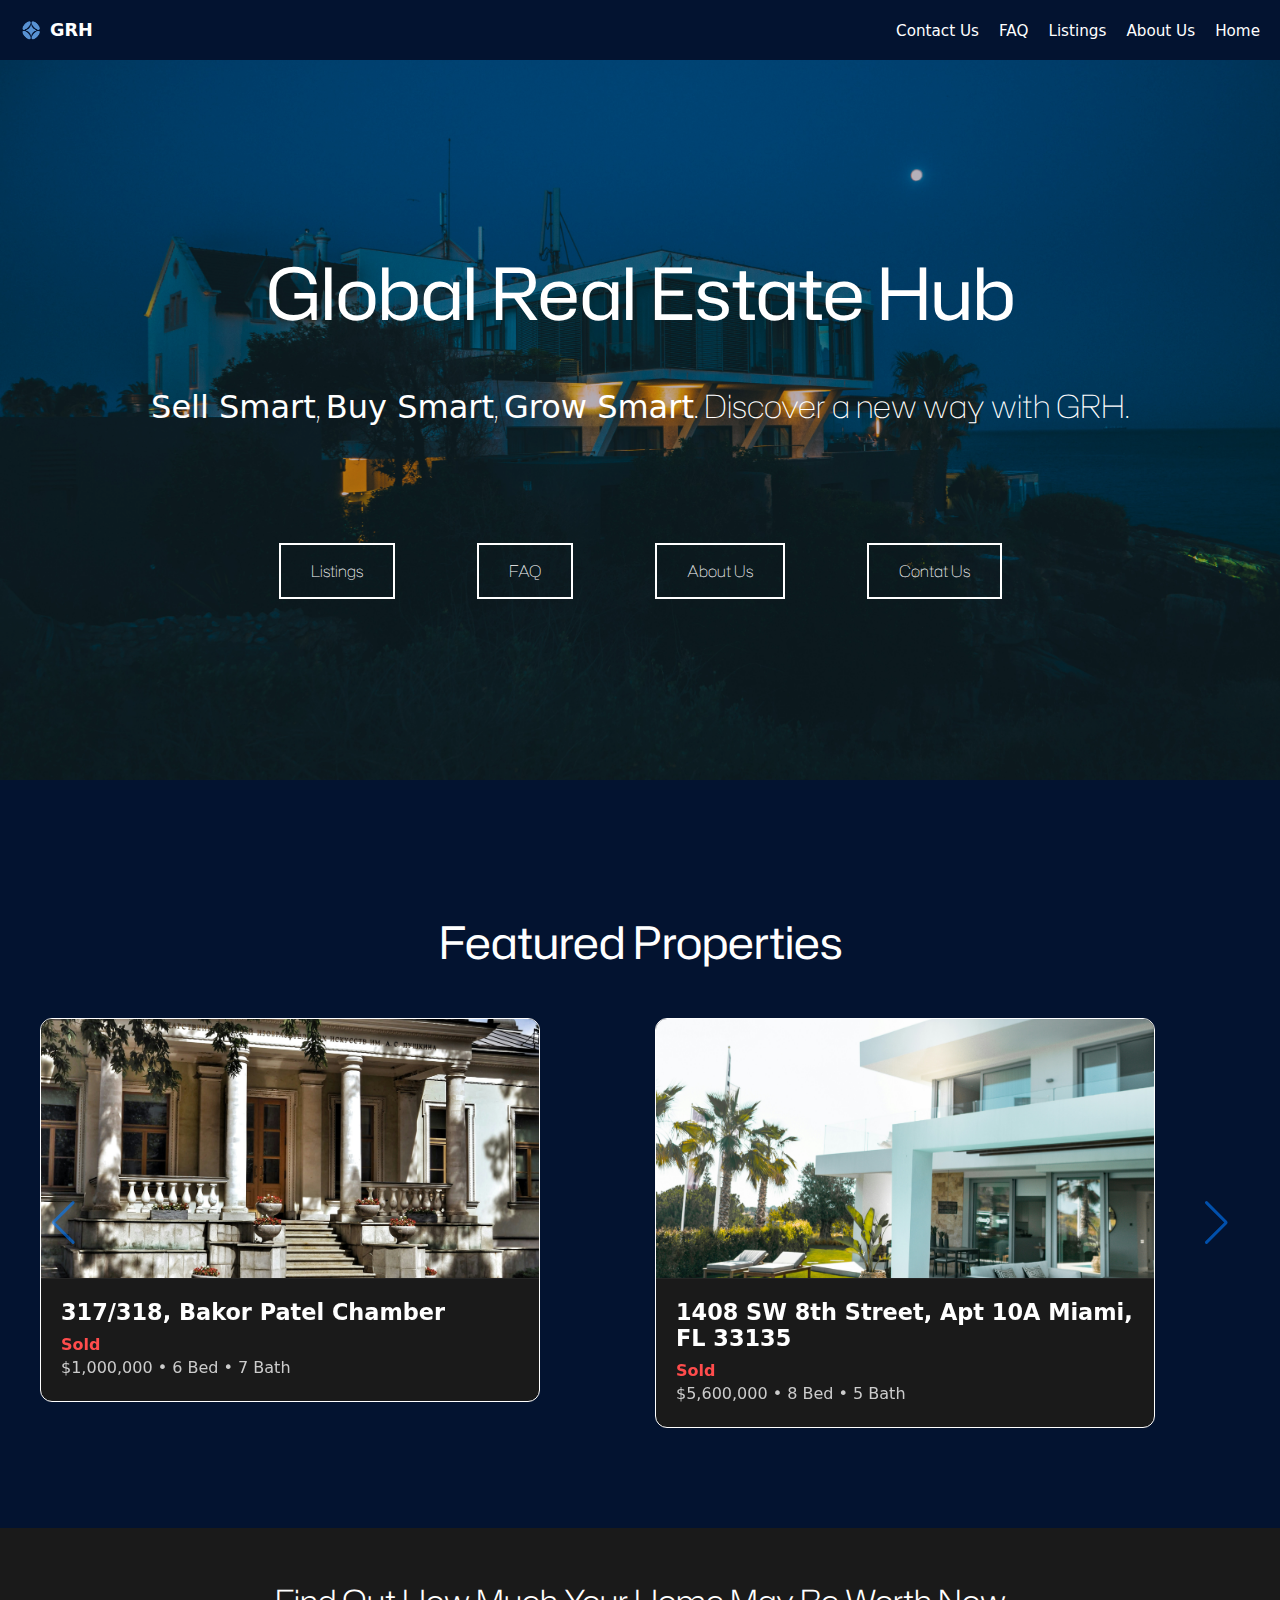
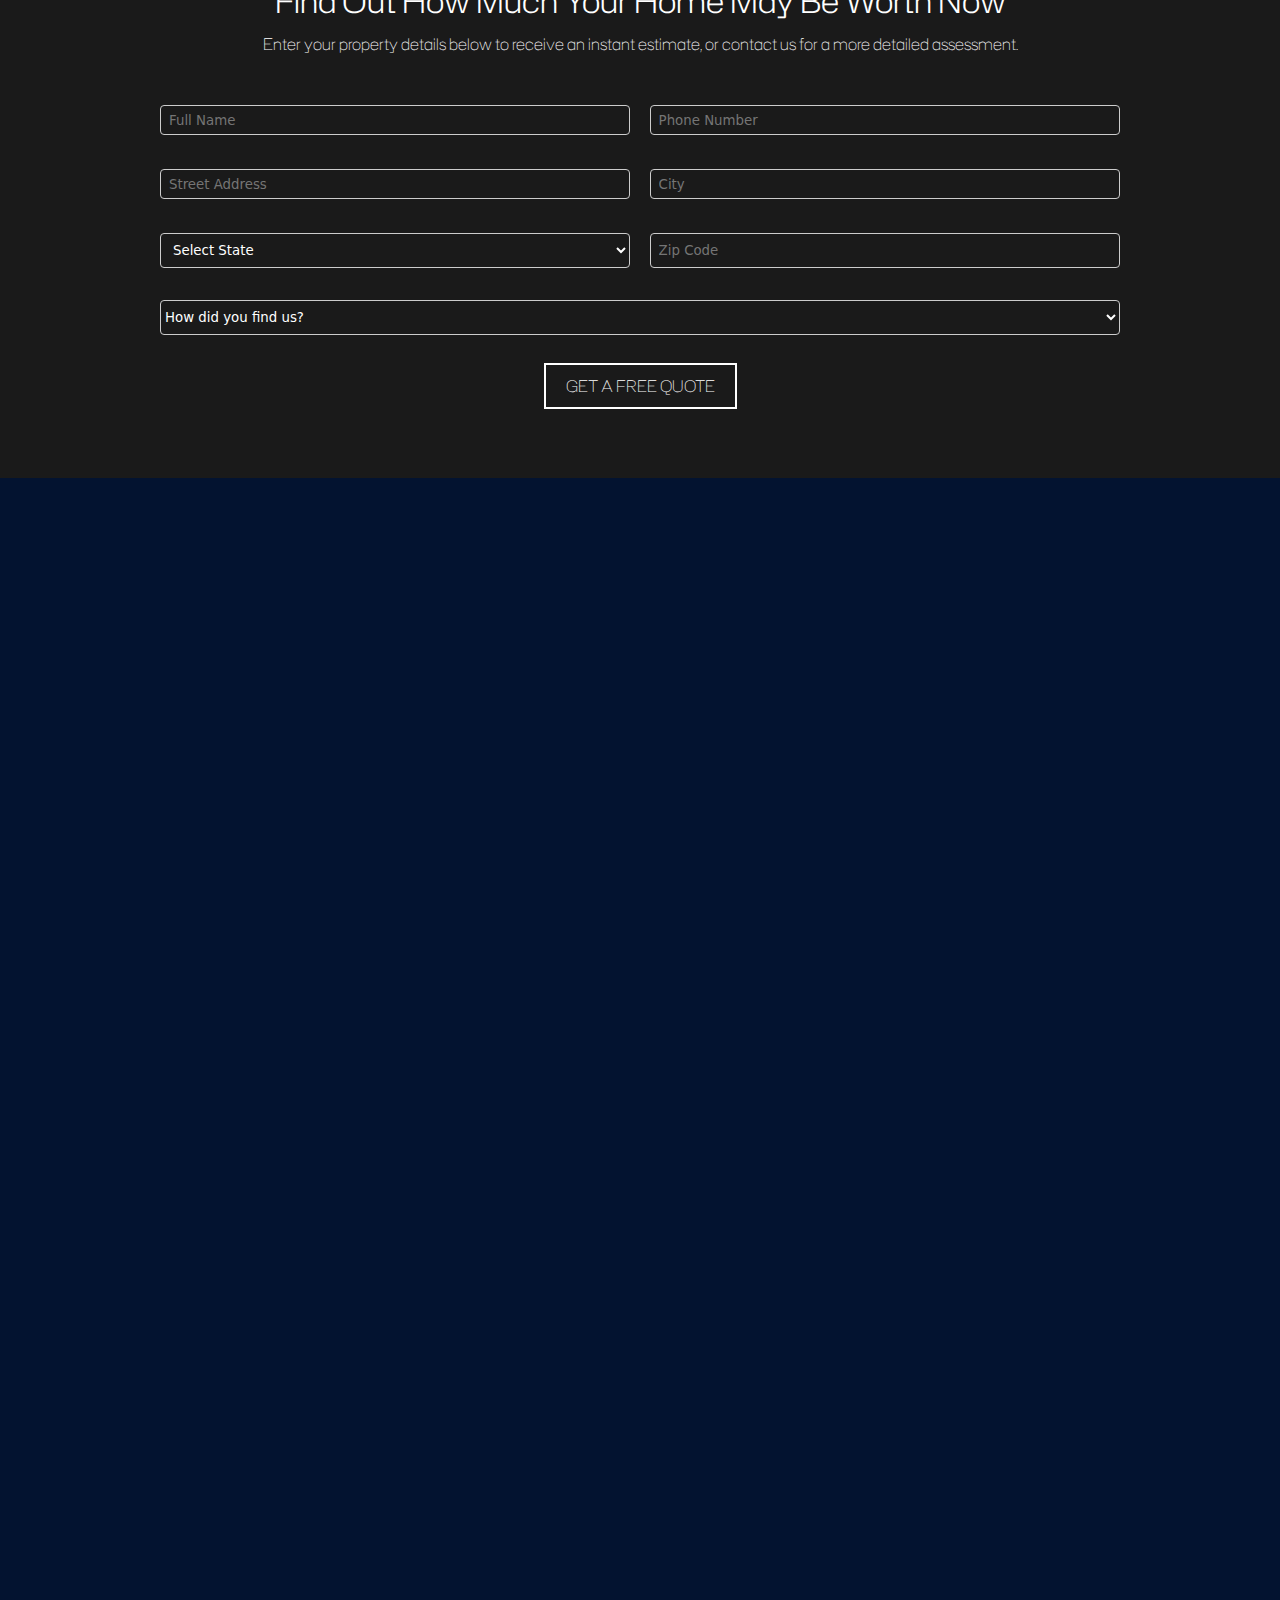
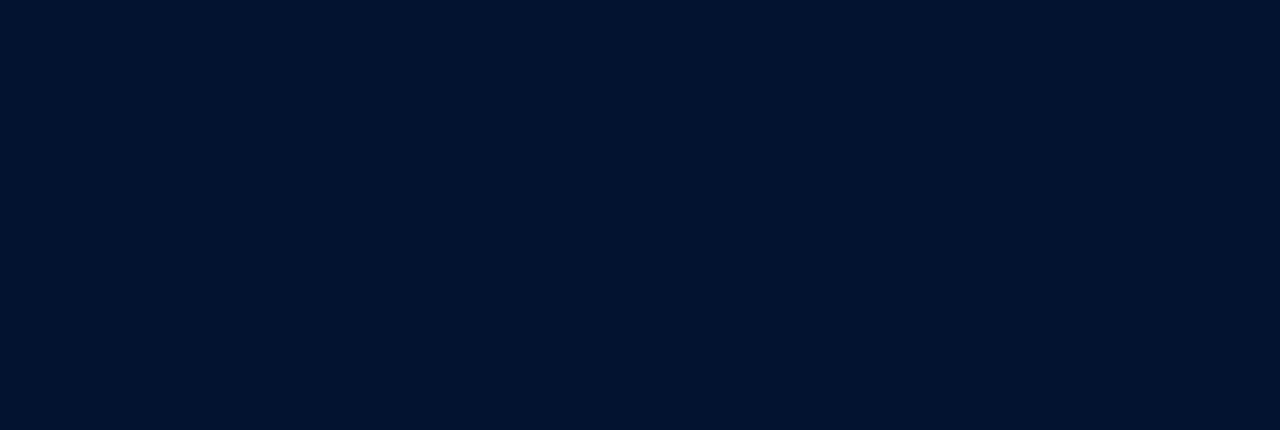
<file: index.html>
<!DOCTYPE html>
<html lang="en">
<head>
  <meta charset="UTF-8" />
  <meta name="viewport" content="width=device-width, initial-scale=1.0"/>
  <title>Global Real Estate Hub (GRH)</title>
  <link rel="stylesheet" href="HOMEstyles.css" />
  <link rel="icon" href="logo.png" type="image/png" />
  <link rel="preconnect" href="https://fonts.googleapis.com"/>
  <link rel="preconnect" href="https://fonts.gstatic.com" crossorigin/>
  <link href="https://fonts.googleapis.com/css2?family=Julius+Sans+One&family=Hubot+Sans:wght@300;400;600;800&family=Roboto:wght@300;400;500;700;900&display=swap" rel="stylesheet"/>
  <link rel="stylesheet" href="https://cdn.jsdelivr.net/npm/swiper@11/swiper-bundle.min.css"/>
  <script src="https://cdn.jsdelivr.net/npm/swiper@11/swiper-bundle.min.js"></script>
</head>
<body>

  <header>
    <div class="brand">
      <a href="index.html" class="brand-link" aria-label="GRH Home">
        <img src="logo.png" alt="GRH logo" class="logo" />
        <span class="brand-name">GRH</span>
      </a>
    </div>

    <nav>
      <ul>
        <li><a href="contact.html">Contact Us</a></li>
        <li><a href="faq.html">FAQ</a></li>
        <li><a href="/listing.html">Listings</a></li>
        <li><a href="aboutus.html">About Us</a></li>
        <li><a href="/index.html">Home</a></li>
      </ul>
    </nav>
  </header>

  <section class="hero-section" role="banner" aria-label="GRH Hero">
    <div class="background-image"></div>

    <div class="overlay-text">
      <h1>Global Real Estate Hub</h1>
      <h2>
        <span id="sellSmart" class="dynamic-weight">Sell Smart</span>,
        <span id="buySmart" class="dynamic-weight">Buy Smart</span>,
        <span id="growSmart" class="dynamic-weight">Grow Smart</span>. Discover a new way with GRH.
      </h2>
    </div>

    <div class="button-container">
      <button onclick="location.href='/listing.html'">Listings</button>
      <div class="separator"></div>
      <button onclick="location.href='/faq.html'">FAQ</button>
      <div class="separator"></div>
      <button onclick="location.href='/aboutus.html'">About Us</button>
      <div class="separator"></div>
      <button onclick="location.href='/contact.html'">Contat Us</button>
    </div>
  </section>

  <section class="property-gallery" aria-labelledby="featured-properties-heading">
    <h2 id="featured-properties-heading">Featured Properties</h2>

    <div class="swiper mySwiper">
      <div class="swiper-wrapper">

        <div class="swiper-slide">
          <div class="property-slide-card sold">
            <div class="swiper inner-swiper">
              <div class="swiper-wrapper">
                <div class="swiper-slide">
                  <a href="/india.jpg">
                    <img src="/india.jpg" alt="8010 Holly Lane photo 1"/>
                  </a>
                </div>
              </div>
            </div>
            <div class="slide-info">
              <h3>317/318, Bakor Patel Chamber</h3>
              <p class="status sold">Sold</p>
              <p>$1,000,000 • 6 Bed • 7 Bath</p>
            </div>
          </div>
        </div>

        <div class="swiper-slide">
          <div class="property-slide-card sold">
            <div class="swiper inner-swiper">
              <div class="swiper-wrapper">
                <div class="swiper-slide">
                  <a href="/florida.jpg" >
                    <img src="/florida.jpg" alt="1408 SW 8th Street, Apt 10A Miami, FL 33135"/>
                  </a>
                </div>
              </div>
            </div>
            <div class="slide-info">
              <h3>1408 SW 8th Street, Apt 10A Miami, FL 33135</h3>
              <p class="status sold">Sold</p>
              <p>$5,600,000 • 8 Bed • 5 Bath</p>
            </div>
          </div>
        </div>

        <div class="swiper-slide">
          <div class="property-slide-card for-sale">
            <div class="swiper inner-swiper">
              <div class="swiper-wrapper">
                <div class="swiper-slide">
                  <a href="/europe.jpg" >
                    <img src="/europe.jpg" alt="Prinsengracht 71-III 1016 GR Amsterdam"/>
                  </a>
                </div>
              </div>
            </div>
            <div class="slide-info">
              <h3>Prinsengracht 71-III 1016 GR Amsterdam</h3>
              <p class="status for-sale">For Sale</p>
              <p>$3,000,000 • 10 bed • 5 bath</p>
            </div>
          </div>
        </div> 

      <div class="swiper-button-prev" aria-label="Previous"></div>
      <div class="swiper-button-next" aria-label="Next"></div>
    </div>
  </section>

  <section class="quote-section" aria-labelledby="quote-heading">
    <h1 id="quote-heading">Find Out How Much Your Home May Be Worth Now</h1>
    <p>Enter your property details below to receive an instant estimate, or contact us for a more detailed assessment.</p>

    <form id="home-value-form" class="quote-form">
      <div class="form-row">
        <input type="text" id="fullName" name="fullName" placeholder="Full Name" style="height: 30px; margin-top: 50px;" required />
        <input type="tel" id="phoneNumber" name="phoneNumber" placeholder="Phone Number" style="height: 30px; margin-top: 50px;" required />
      </div>
    
      <div class="form-row">
        <input type="text" id="streetAddress" name="streetAddress" placeholder="Street Address" style="height: 30px; margin-top: 14px;" required />
        <input type="text" id="city" name="city" placeholder="City" style="height: 30px; margin-top: 14px;" required />
      </div>
    
      <div class="form-row">
        <select id="state" name="state" style="height: 35px; width: 470px; margin-top: 14px;" required>
          <option value="">Select State</option>
          <option value="AL">Alabama</option><option value="AK">Alaska</option><option value="AZ">Arizona</option>
          <option value="AR">Arkansas</option><option value="CA">California</option><option value="CO">Colorado</option>
          <option value="CT">Connecticut</option><option value="DE">Delaware</option><option value="DC">District Of Columbia</option>
          <option value="FL">Florida</option><option value="GA">Georgia</option><option value="HI">Hawaii</option>
          <option value="ID">Idaho</option><option value="IL">Illinois</option><option value="IN">Indiana</option>
          <option value="IA">Iowa</option><option value="KS">Kansas</option><option value="KY">Kentucky</option>
          <option value="LA">Louisiana</option><option value="ME">Maine</option><option value="MD">Maryland</option>
          <option value="MA">Massachusetts</option><option value="MI">Michigan</option><option value="MN">Minnesota</option>
          <option value="MS">Mississippi</option><option value="MO">Missouri</option><option value="MT">Montana</option>
          <option value="NE">Nebraska</option><option value="NV">Nevada</option><option value="NH">New Hampshire</option>
          <option value="NJ">New Jersey</option><option value="NM">New Mexico</option><option value="NY">New York</option>
          <option value="NC">North Carolina</option><option value="ND">North Dakota</option><option value="OH">Ohio</option>
          <option value="OK">Oklahoma</option><option value="OR">Oregon</option><option value="PA">Pennsylvania</option>
          <option value="RI">Rhode Island</option><option value="SC">South Carolina</option><option value="SD">South Dakota</option>
          <option value="TN">Tennessee</option><option value="TX">Texas</option><option value="UT">Utah</option><option value="VT">Vermont</option>
          <option value="VA">Virginia</option><option value="WA">Washington</option><option value="WV">West Virginia</option>
          <option value="WI">Wisconsin</option><option value="WY">Wyoming</option>
        </select>
        <input type="text" id="zipCode" name="zipCode" placeholder="Zip Code" style="height: 35px; margin-left: 10px; margin-top: 14px" required />
      </div>
    
      <select name="foundUs" id="foundUs" style="height: 35px; margin-top: 4px;" required>
        <option value="">How did you find us?</option>
        <option value="google">Google</option>
        <option value="facebook">Social Media</option>
        <option value="friend">Referral</option>
        <option value="other">Other</option>
      </select>
    
      <button type="submit">GET A FREE QUOTE</button>
    </form>
    
    <style>
      .form-success { color:#fff; margin-top:16px; text-align:center; }
    </style>
    
    <script>
      const form = document.getElementById('home-value-form');
      form.addEventListener('submit', (e) => {
        e.preventDefault(); 
    
        const submitBtn = form.querySelector('button[type="submit"]');
        submitBtn.disabled = true;
        submitBtn.textContent = 'Sending...';
    
        setTimeout(() => {
          form.outerHTML = '<p class="form-success">Thanks. Your request has been sent to our team.</p>';
        }, 600);
      });
    </script>
    

  <section class="services" aria-labelledby="services-heading">
    <h1 id="services-heading">List Your Home on Your Terms</h1>
    <div class="services__container">
      <div class="services__card">
        <h2>How We Work</h2>
        <p>Reputable Partners</p>
        <a href="/listing.html" target="_blank" rel="noopener">
          <button>Get a Cash Offer Today</button>
        </a>
      </div>

      <div class="services__card">
        <h2>Empowering The Community One Property At a Time</h2>
        <p>Testimonials</p>
        <a href="/aboutus.html" target="_blank" rel="noopener">
          <button>Learn More About Us</button>
        </a>
      </div>
    </div>
  </section>

  <footer class="footer__container" aria-label="Footer">
    <div class="footer__links">
      <div class="footer__link--wrapper">
        <div class="footer__link--items">
          <h2>About Us</h2>
          <a href="/aboutus.html">How We Work</a>
          <a href="/">Terms of Service</a>
        </div>

        <div class="footer__link--items">
          <h2>Contact Us</h2>
          <a href="/www.gmail.com" target="_blank" rel="noopener">Email</a>
          <a href="/www.linkedin.com" target="_blank" rel="noopener">LinkedIn</a>
          <a href="/www.instagram.com" target="_blank" rel="noopener">Instagram</a>
        </div>
      </div>
    </div>

    <div class="social__media">
      <div class="social__media--wrap">
        <div class="footer__logo">
          <a href="/" id="footer__logo" aria-label="GRH Home">
            <img src="logo.png" alt="GRH logo" style="height: 50px; width: auto;"/>
            <span class="sr-only">Global Real Estate Hub</span>
          </a>
        </div>

        <p class="website__rights">© GRH 2025. All Rights Reserved</p>

        <div class="social__icons">
          <a href="https://www.instagram.com/empowerestatesnetwork/" class="social__icon--link" target="_blank" rel="noopener" aria-label="Instagram">
            <i class="fab fa-instagram"></i>
          </a>
          <a href="https://www.linkedin.com/company/empower-estates-network/" class="social__icon--link" target="_blank" rel="noopener" aria-label="LinkedIn">
            <i class="fab fa-linkedin"></i>
          </a>
        </div>
      </div>
    </div>
  </footer>

  <script src="app.js"></script>
  <script>
    document.addEventListener("DOMContentLoaded", function () {
      const outerSwiper = new Swiper(".mySwiper", {
        loop: true,
        autoplay: {
          delay: 2000,
          disableOnInteraction: false
        },
        speed: 2000,
        slidesPerView: 2,
        navigation: {
          nextEl: ".swiper-button-next",
          prevEl: ".swiper-button-prev"
        },
        breakpoints: {
          1024: { slidesPerView: 2, spaceBetween: 30 },
          768: { slidesPerView: 1.5, spaceBetween: 20 },
          480: { slidesPerView: 1.1, spaceBetween: 15 },
          0: { slidesPerView: 1, spaceBetween: 10 }
        }
      });
      document.querySelectorAll(".inner-swiper").forEach(function (container) {
        new Swiper(container, {
          loop: true,
          autoplay: {
            delay: 2000,
            disableOnInteraction: false
          },
          speed: 700,
          slidesPerView: 1,
          allowTouchMove: true
        });
      });
      const toggle = document.getElementById("mobile-menu");
      const menu = document.getElementById("primary-menu");
      if (toggle && menu) {
        toggle.addEventListener("click", function () {
          const expanded = this.getAttribute("aria-expanded") === "true";
          this.setAttribute("aria-expanded", String(!expanded));
          menu.classList.toggle("is-open");
        });
      }
    });
  </script>
</body>
</html>
</file>
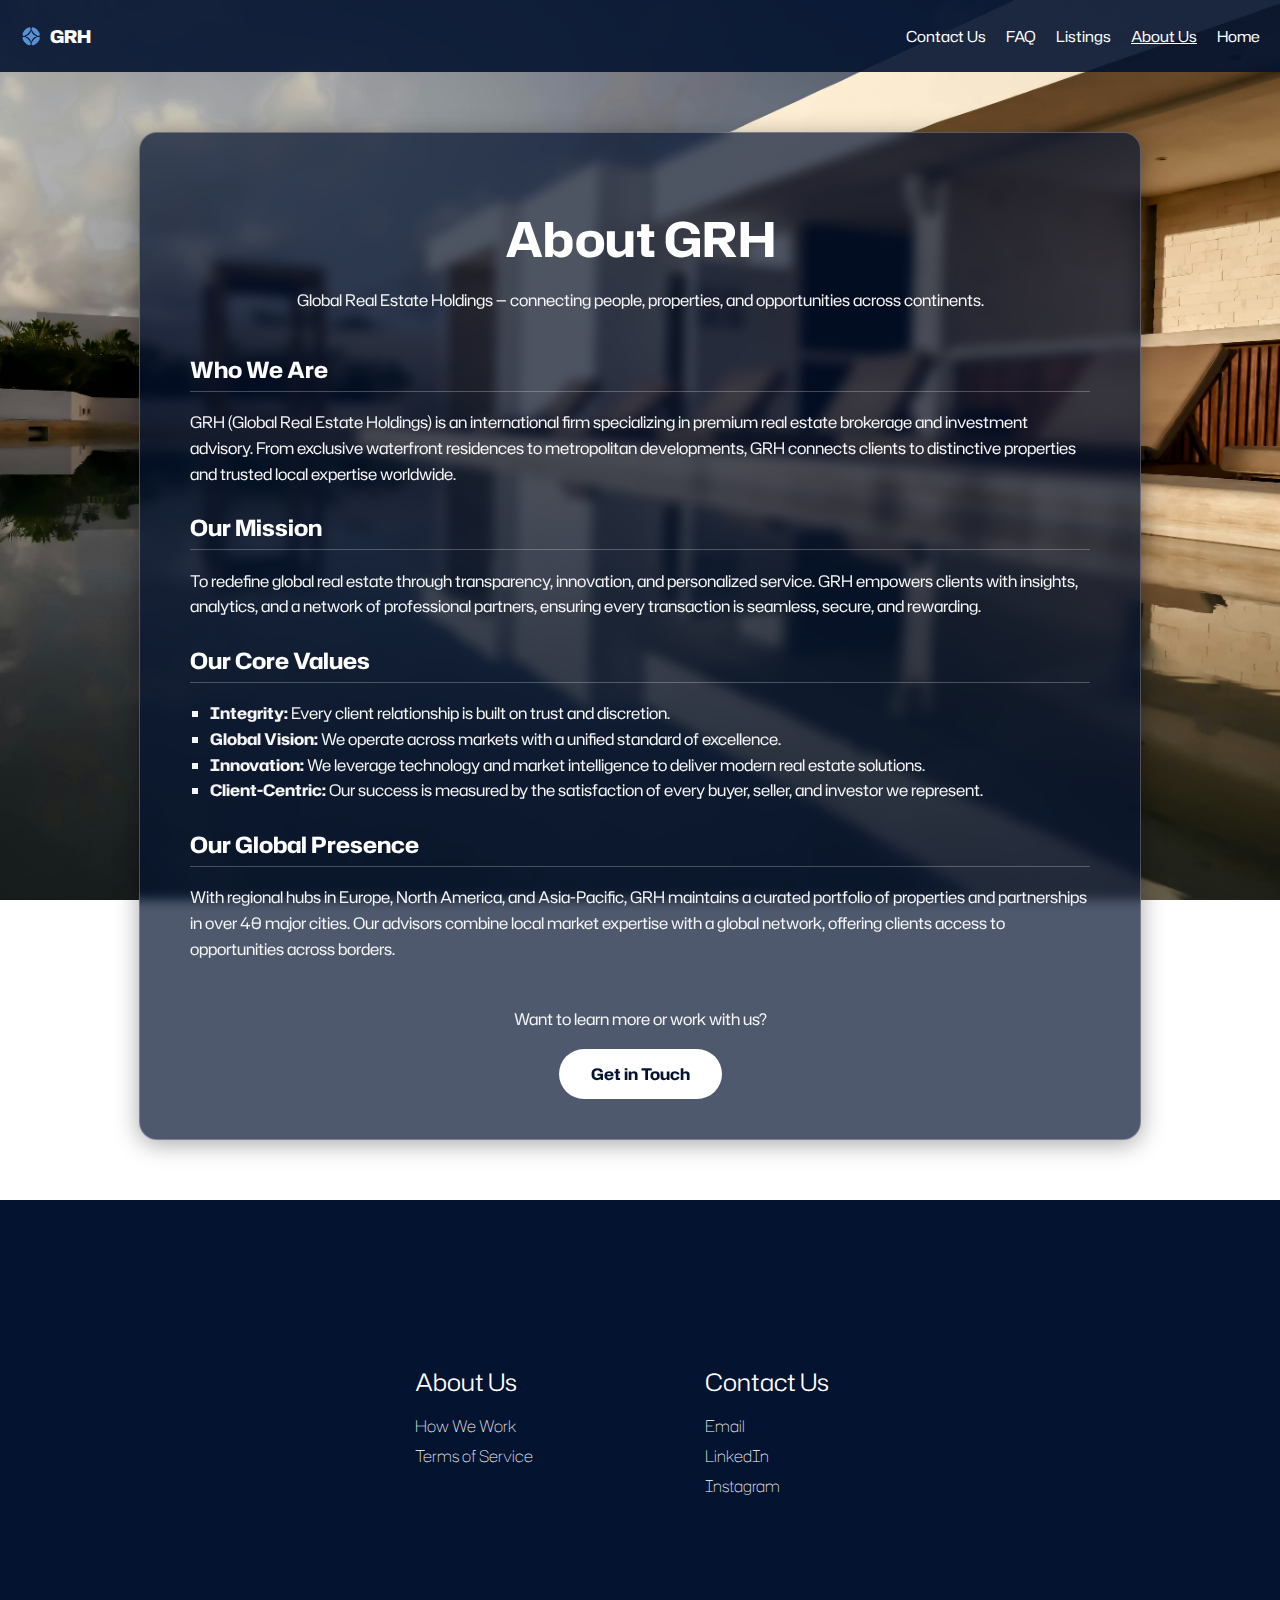
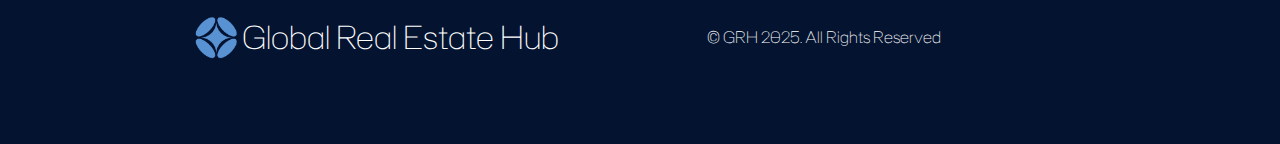
<file: aboutus.html>
<!doctype html>
<html lang="en">
<head>
  <meta charset="utf-8" />
  <meta name="viewport" content="width=device-width, initial-scale=1" />
  <meta name="description" content="Learn more about GRH — Global Real Estate Holdings" />
  <title>GRH | About Us</title>
  <link href="https://fonts.googleapis.com/css2?family=Hubot+Sans:ital,wght@0,200..900;1,200..900&family=Rubik+Mono+One&display=swap" rel="stylesheet">
  <link rel="icon" href="/logo.png" type="image/png" />
  <link rel="stylesheet" href="aboutus.css" />
  <script src="http://code.jquery.com/jquery-3.2.1.min.js"></script>
</head>

<body>
  <header>
    <div class="brand">
      <a href="index.html" class="brand-link" aria-label="GRH Home">
        <img src="logo.png" alt="GRH logo" class="logo" />
        <span class="brand-name">GRH</span>
      </a>
    </div>

    <nav>
      <ul>
        <li><a href="/contact.html">Contact Us</a></li>
        <li><a href="/faq.html">FAQ</a></li>
        <li><a href="/listing.html">Listings</a></li>
        <li><a href="/aboutus.html" class="active">About Us</a></li>
        <li><a href="/index.html">Home</a></li>
      </ul>
    </nav>
  </header>

  <main>
    <div class="content-box">
      <h1>About GRH</h1>
      <p class="subtitle">Global Real Estate Holdings — connecting people, properties, and opportunities across continents.</p>

      <section>
        <h2>Who We Are</h2>
        <p>GRH (Global Real Estate Holdings) is an international firm specializing in premium real estate brokerage and investment advisory. From exclusive waterfront residences to metropolitan developments, GRH connects clients to distinctive properties and trusted local expertise worldwide.</p>
      </section>

      <section>
        <h2>Our Mission</h2>
        <p>To redefine global real estate through transparency, innovation, and personalized service. GRH empowers clients with insights, analytics, and a network of professional partners, ensuring every transaction is seamless, secure, and rewarding.</p>
      </section>

      <section>
        <h2>Our Core Values</h2>
        <ul>
          <li><strong>Integrity:</strong> Every client relationship is built on trust and discretion.</li>
          <li><strong>Global Vision:</strong> We operate across markets with a unified standard of excellence.</li>
          <li><strong>Innovation:</strong> We leverage technology and market intelligence to deliver modern real estate solutions.</li>
          <li><strong>Client-Centric:</strong> Our success is measured by the satisfaction of every buyer, seller, and investor we represent.</li>
        </ul>
      </section>

      <section>
        <h2>Our Global Presence</h2>
        <p>With regional hubs in Europe, North America, and Asia-Pacific, GRH maintains a curated portfolio of properties and partnerships in over 40 major cities. Our advisors combine local market expertise with a global network, offering clients access to opportunities across borders.</p>
      </section>

      <div class="cta">
        <p>Want to learn more or work with us?</p>
        <a href="contact.html" class="contact-btn">Get in Touch</a>
      </div>
    </div>
  </main>

  <footer class="footer__container" aria-label="Footer">
    <div class="footer__links">
      <div class="footer__link--wrapper">
        <div class="footer__link--items">
          <h2>About Us</h2>
          <a href="/aboutus.html">How We Work</a>
          <a href="/">Terms of Service</a>
        </div>

        <div class="footer__link--items">
          <h2>Contact Us</h2>
          <a href="/www.gmail.com" target="_blank" rel="noopener">Email</a>
          <a href="/www.linkedin.com" target="_blank" rel="noopener">LinkedIn</a>
          <a href="/www.instagram.com" target="_blank" rel="noopener">Instagram</a>
        </div>
      </div>
    </div>

    <div class="social__media">
      <div class="social__media--wrap">
        <div class="footer__logo">
          <a href="/" id="footer__logo" aria-label="GRH Home">
            <img src="logo.png" alt="GRH logo" style="height: 50px; width: auto;"/>
            <span class="sr-only">Global Real Estate Hub</span>
          </a>
        </div>

        <p class="website__rights">© GRH 2025. All Rights Reserved</p>

        <div class="social__icons">
          <a href="https://www.instagram.com/empowerestatesnetwork/" class="social__icon--link" target="_blank" rel="noopener" aria-label="Instagram">
            <i class="fab fa-instagram"></i>
          </a>
          <a href="https://www.linkedin.com/company/empower-estates-network/" class="social__icon--link" target="_blank" rel="noopener" aria-label="LinkedIn">
            <i class="fab fa-linkedin"></i>
          </a>
        </div>
      </div>
    </div>
  </footer>

  <script>
    $(function () {
      $("#year").text(new Date().getFullYear());
    });
  </script>
</body>
</html>
</file>
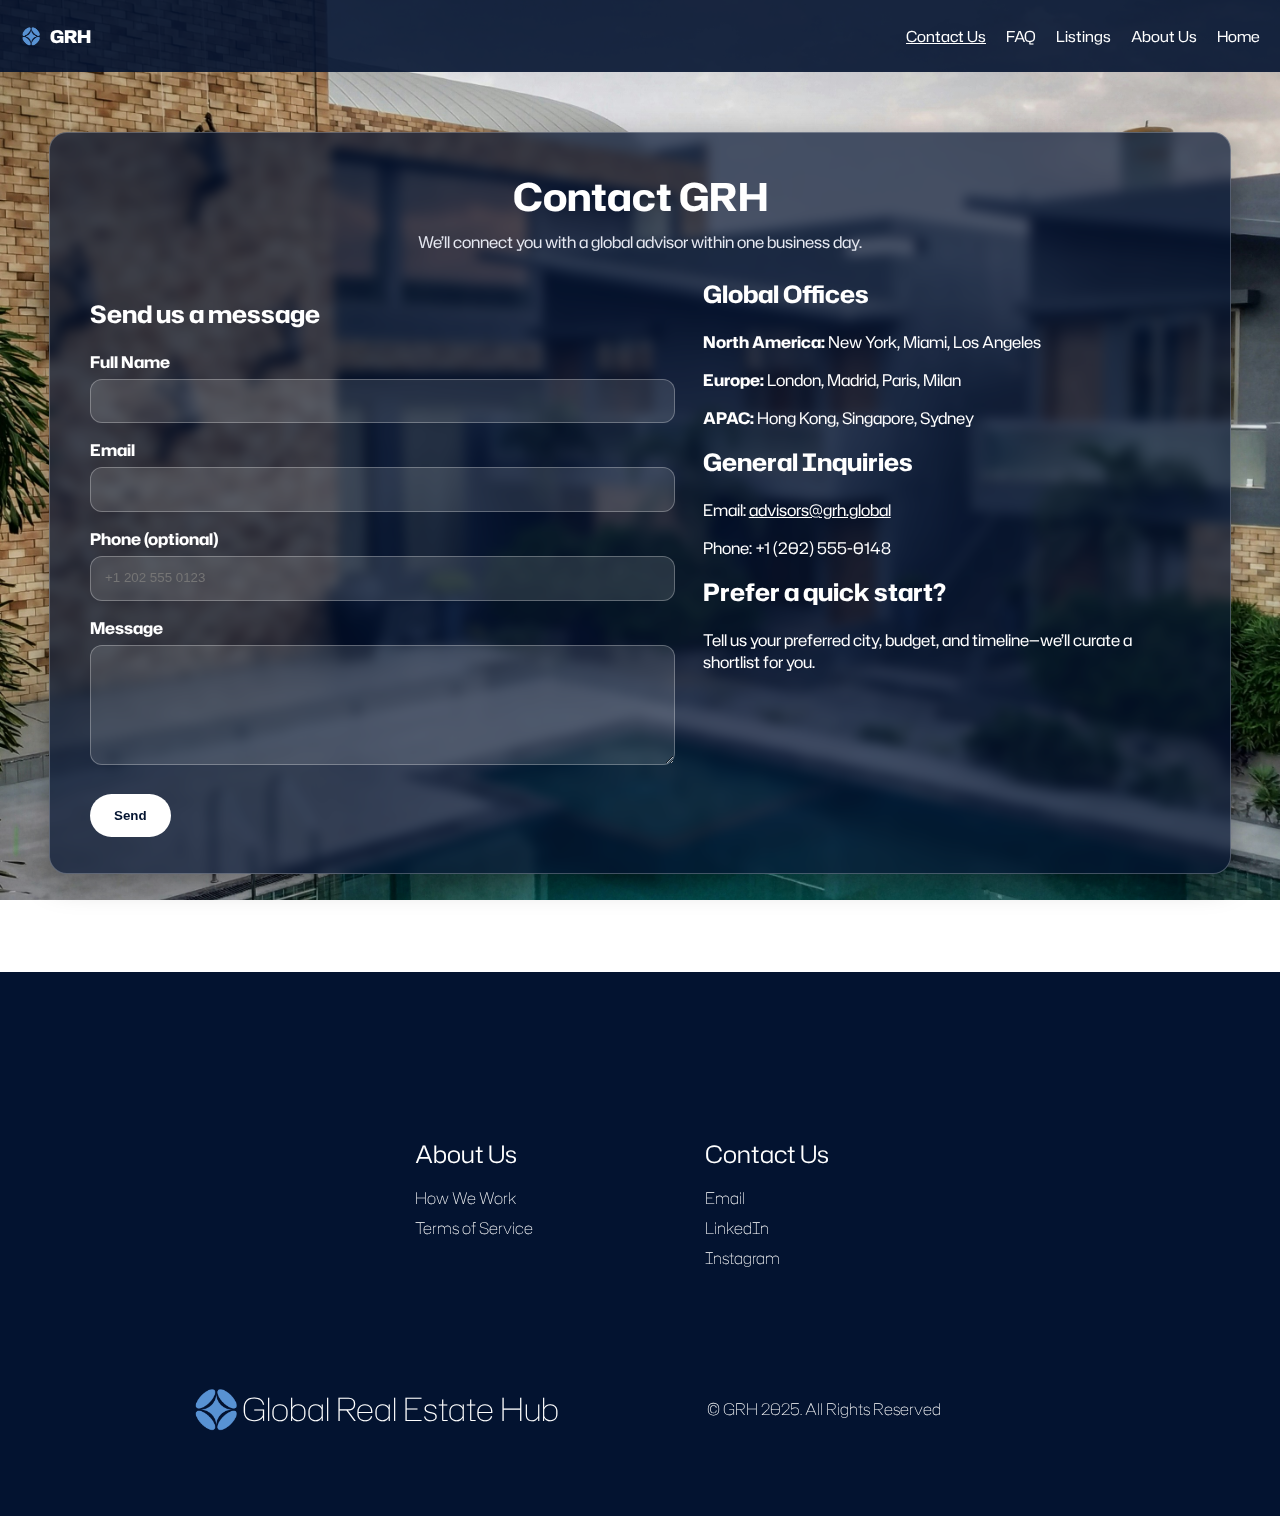
<file: contact.html>
<!doctype html>
<html lang="en">
<head>
  <meta charset="utf-8" />
  <meta name="viewport" content="width=device-width, initial-scale=1" />
  <title>GRH | Contact Us</title>
  <link href="https://fonts.googleapis.com/css2?family=Hubot+Sans:ital,wght@0,200..900;1,200..900&family=Rubik+Mono+One&display=swap" rel="stylesheet">
  <link rel="icon" href="/logo.png" type="image/png" />
  <link rel="stylesheet" href="contact.css" />
  <script src="http://code.jquery.com/jquery-3.2.1.min.js"></script>
</head>
<body>

  <header>
    <div class="brand">
      <a href="index.html" class="brand-link" aria-label="GRH Home">
        <img src="logo.png" alt="GRH logo" class="logo">
        <span class="brand-name">GRH</span>
      </a>
    </div>

    <nav>
      <ul>
        <li><a href="contact.html" class="active">Contact Us</a></li>
        <li><a href="faq.html">FAQ</a></li>
        <li><a href="listings.html">Listings</a></li>
        <li><a href="aboutus.html">About Us</a></li>
        <li><a href="index.html">Home</a></li>
      </ul>
    </nav>
  </header>

  <div class="bg bg-a"></div>
  <div class="bg bg-b"></div>

  <main>
    <div class="content-box">
      <h1>Contact GRH</h1>
      <p class="subtitle">We’ll connect you with a global advisor within one business day.</p>

      <section class="grid">
        <div class="form-wrap">
          <h2>Send us a message</h2>

          <form id="contactForm" action="#" method="post" novalidate>
            <div class="field">
              <label for="name">Full Name</label>
              <input id="name" name="name" type="text" autocomplete="name" required />
            </div>

            <div class="field">
              <label for="email">Email</label>
              <input id="email" name="email" type="email" autocomplete="email" required />
            </div>

            <div class="field">
              <label for="phone">Phone (optional)</label>
              <input id="phone" name="phone" type="tel" autocomplete="tel" placeholder="+1 202 555 0123" />
            </div>

            <div class="field">
              <label for="message">Message</label>
              <textarea id="message" name="message" rows="5" required></textarea>
            </div>

            <button type="submit" id="sendBtn">Send</button>
            <p id="thanks" class="thanks">Thanks—our team will reach out shortly.</p>
          </form>
        </div>

        <div class="info">
          <h2>Global Offices</h2>
          <p><strong>North America:</strong> New York, Miami, Los Angeles</p>
          <p><strong>Europe:</strong> London, Madrid, Paris, Milan</p>
          <p><strong>APAC:</strong> Hong Kong, Singapore, Sydney</p>

          <h2>General Inquiries</h2>
          <p>Email: <a href="mailto:advisors@grh.global">advisors@grh.global</a></p>
          <p>Phone: +1 (202) 555-0148</p>

          <h2>Prefer a quick start?</h2>
          <p>Tell us your preferred city, budget, and timeline—we’ll curate a shortlist for you.</p>
        </div>
      </section>
    </div>
  </main>

  <footer class="footer__container" aria-label="Footer">
    <div class="footer__links">
      <div class="footer__link--wrapper">
        <div class="footer__link--items">
          <h2>About Us</h2>
          <a href="/aboutus.html">How We Work</a>
          <a href="/">Terms of Service</a>
        </div>

        <div class="footer__link--items">
          <h2>Contact Us</h2>
          <a href="/www.gmail.com" target="_blank" rel="noopener">Email</a>
          <a href="/www.linkedin.com" target="_blank" rel="noopener">LinkedIn</a>
          <a href="/www.instagram.com" target="_blank" rel="noopener">Instagram</a>
        </div>
      </div>
    </div>

    <div class="social__media">
      <div class="social__media--wrap">
        <div class="footer__logo">
          <a href="/" id="footer__logo" aria-label="GRH Home">
            <img src="logo.png" alt="GRH logo" style="height: 50px; width: auto;"/>
            <span class="sr-only">Global Real Estate Hub</span>
          </a>
        </div>

        <p class="website__rights">© GRH 2025. All Rights Reserved</p>

        <div class="social__icons">
          <a href="https://www.instagram.com/empowerestatesnetwork/" class="social__icon--link" target="_blank" rel="noopener" aria-label="Instagram">
            <i class="fab fa-instagram"></i>
          </a>
          <a href="https://www.linkedin.com/company/empower-estates-network/" class="social__icon--link" target="_blank" rel="noopener" aria-label="LinkedIn">
            <i class="fab fa-linkedin"></i>
          </a>
        </div>
      </div>
    </div>
  </footer>


  <script>
    $(function () {
      $("#year").text(new Date().getFullYear());

      var photos = ["contact1.jpg","contact2.jpg","contact3.jpg","contact4.jpg","contact5.jpg"];
      var a = $(".bg-a"), b = $(".bg-b");
      var i = 0, showingA = true;
      a.css("background-image", "url(" + photos[0] + ")");
      b.css("background-image", "url(" + photos[1] + ")").hide();
      i = 1;
      setInterval(function () {
        i = (i + 1) % photos.length;
        if (showingA) { b.css("background-image","url("+photos[i]+")").fadeIn(1500); a.fadeOut(1500); }
        else { a.css("background-image","url("+photos[i]+")").fadeIn(1500); b.fadeOut(1500); }
        showingA = !showingA;
      }, 6000);

      $("#message").on("input", function () {
        this.style.height = "auto";
        this.style.height = (this.scrollHeight) + "px";
      });

      $("#contactForm").on("submit", function (e) {
        e.preventDefault();
        $("#thanks").hide().fadeIn(600);
      });
    });
  </script>
</body>
</html>
</file>
<file: HOMEstyles.css>
* {
  box-sizing: border-box;
  margin: 0;
  padding: 0;
  font-family: 'ui-sans-serif', 'system-ui', '-apple-system', 'BlinkMacSystemFont', 'Segoe UI', 'Roboto', 'Noto Sans', 'Ubuntu', 'Cantarell', 'Helvetica Neue', sans-serif;
}

html, body {
  background-color: #031330;
  overflow-x: hidden;
}
header {
  background-color: #031330;
  color: white;
  padding: 6px 20px;
  display: flex;
  justify-content: space-between;
  align-items: center;
  height: 60px;
}

header .brand-link {
  text-decoration: none;
  color: white;
  display: flex;
  align-items: center;
  gap: 8px;
}

header .logo {
  width: 22px;
  height: 22px;
}

header .brand-name {
  font-weight: 800;
  font-size: 1.1em;
}

header nav ul {
  list-style: none;
  margin: 0;
  padding: 0;
  display: flex;
  gap: 20px;
}

header nav ul li {
  display: inline-block;
}

header nav ul li a {
  color: white;
  text-decoration: none;
  font-size: 0.95em;
}

header nav ul li a:hover {
  text-decoration: underline;
}


.hero-section {
  position: relative;
  width: 100%;
  height: 80vh;
  margin-bottom: 50px;
  display: flex;
  align-items: center;
  justify-content: center;
  flex-direction: column;
}

.background-image {
  position: absolute;
  inset: 0;
  background-image: url("/homepagehouse.jpg");
  background-size: cover;
  background-position: center;
  opacity: 0.75;
  z-index: 1;
}

.overlay-text {
  text-align: center;
  color: white;
  z-index: 1;
  width: 80%;
  margin-bottom: 20px;
  font-family: "Hubot Sans", serif;
}

.overlay-text h1 {
  font-size: 4.5rem;
  margin-bottom: 40px;
  font-family: "Hubot Sans", serif;
  font-weight: 400;
}

.overlay-text h2 {
  font-size: 2rem;
  font-family: "Hubot Sans", serif;
  font-weight: 200;
  margin: 30px 0;
}

.dynamic-weight { 
  font-weight: 200; 
  transition: font-weight 0.5s ease; 
}

.button-container {
  margin-top: 65px;
  display: flex;
  justify-content: center;
  width: 100%;
  gap: 10px;
  font-family: "Hubot Sans", serif;
  font-weight: 200;
}

button {
  background-color: transparent;
  color: white;
  border: 2px solid white;
  padding: 15px 30px;
  margin: 0 15px;
  font-size: 1rem;
  cursor: pointer;
  z-index: 2;
  font-family: "Hubot Sans", serif;
  font-weight: 200;
}

button:hover { 
  background-color: white; 
  color: #004494; 
}

.separator {
  background-color: white;
  height: 50px;
  width: 2px;
  margin: 0 15px;
  opacity: 0;
}


.property-gallery {
  background-color: #031330;
  padding: 80px 20px 50px;
  text-align: center;
  color: white;
  font-family: "Hubot Sans", serif;
}

.property-gallery h2 {
  margin-bottom: 45px;
  color: #fff;
  font-size: 2.8rem;
  font-family: "Hubot Sans", serif;
  font-weight: 400;
}

.swiper.mySwiper { width: 100%; max-width: 1200px; margin: 0 auto; padding-bottom: 50px; }
.swiper-slide { display: flex; justify-content: center; }

.property-slide-card {
  background-color: #1A1A1A;
  border: 1px solid #ffffff;
  border-radius: 12px;
  overflow: hidden;
  width: 100%;
  max-width: 500px;
  display: flex;
  flex-direction: column;
  transition: transform 0.3s ease, box-shadow 0.3s ease;
}

.property-slide-card:hover { 
  transform: scale(1.03); 
  box-shadow: 0 4px 15px rgba(255,255,255,0.1); 
}

.property-slide-card .inner-swiper { 
  width: 100%; 
  height: 260px; 
}

.inner-swiper .swiper-slide img {
  width: 100%;
  height: 100%;
  object-fit: cover;
  display: block;
  transition: opacity 0.3s;
  border-bottom: 1px solid rgba(255, 255, 255, 0.05);
}

.inner-swiper .swiper-slide a { 
  display: block; 
  height: 100%; 
  width: 100%; 
}

.inner-swiper .swiper-slide a:hover img { 
  opacity: 0.9; 
}

.slide-info { 
  padding: 20px; 
  text-align: left; 
}

.slide-info h3 { 
  font-size: 1.4rem; 
  margin-bottom: 10px; 
  color: white; 
}

.slide-info p { 
  font-size: 1rem; 
  margin: 4px 0; 
  color: #ccc; 
}

.status { 
  font-weight: 600; 
  font-size: 1rem; 
}

.status.sold { 
  color: #ff4c4c; 
}

.status.for-sale { 
  color: #00cc66; 
}

.swiper-button-prev, .swiper-button-next {
  color: #fff;
  background: none;
  font-size: 18px;
  width: 25px;
  height: 25px;
  top: 50%;
  transition: opacity 0.3s ease;
  opacity: 0.6;
}

.swiper-button-prev:hover, .swiper-button-next:hover { 
  opacity: 1; 
}

.swiper-button-prev { 
  left: 10px; 
}
.swiper-button-next { 
  right: 10px; 
}

.quote-section {
  background-color: #1A1A1A;
  color: white;
  padding: 50px 20px;
  text-align: center;
  max-height: 550px;
}

.quote-form {
  display: flex;
  flex-direction: column;
  align-items: center;
  width: 88%;
  max-width: 960px;
  margin: 0 auto;
}

.quote-section h1 {
  margin-bottom: 10px;
  font-family: "Hubot Sans", serif;
  font-weight: 300;
}

.quote-section p { 
  max-width: 960 px; 
  font-weight: normal; 
  font-family: "Hubot Sans", serif; 
  font-weight: 200; 
  font-style: normal; 
}

.form-row {
  display: flex;
  justify-content: space-between;
  width: 100%;
  margin-bottom: 20px;
}

.form-row input, .form-row select {
  width: 49%;
  padding: 8px;
  background-color: transparent;
  color: white;
  border: 1px solid #ccc;
  border-radius: 4px;
}

.quote-section select {
  width: 100%;
  background-color: transparent;
  color: white;
  border: 1px solid #ccc;
  border-radius: 4px;
  margin-bottom: 8px;
}

.quote-section button {
  background-color: transparent;
  color: #fff;
  border: 2px solid white;
  margin-top: 20px;
  padding: 10px 20px;
  cursor: pointer;
  transition: background-color 0.3s;
}

.quote-section button:hover { 
  background-color: #e0e0e0; 
}

.services {
  background: #031330;
  display: flex;
  flex-direction: column;
  align-items: center;
  height: 90vh;
  margin: 150px 0;
}

.services h1 {
  font-size: 3rem;
  font-family: "Hubot Sans", serif;
  font-weight: 200;
  margin: 10px 0 40px;
  color: white;
}

.services__container {
  display: flex;
  justify-content: center;
  flex-wrap: wrap;
  margin-bottom: 150px;
}

.services__card {
  margin: 1rem;
  height: 555px;
  width: 400px;
  border-radius: 4px;
  margin-bottom: 150px;
  background-image: linear-gradient(to bottom, rgba(0,0,0,0) 0%, rgba(17,17,17,0.6) 100%), url("/amderstdam.jpg");
  background-size: cover;
  position: relative;
  color: #fff;
}

.services__card:nth-child(2) {
  background-image: linear-gradient(to bottom, rgba(0,0,0,0) 0%, rgba(17,17,17,0.6) 100%), url("/lima.jpg.webp");
}

.services h2 {
  position: absolute;
  top: 330px;
  left: 30px;
  font-family: "Hubot Sans", serif;
  font-weight: 350;
}

.services__card p {
  position: absolute;
  top: 400px;
  left: 30px;
  margin: 5px 0;
  font-family: "Hubot Sans", serif;
  font-weight: 200;
}

.services__card button {
  color: #fff;
  padding: 5px 10px;
  border: 2px solid white;
  outline: none;
  border-radius: 2px;
  background-color: transparent;
  position: absolute;
  top: 440px;
  left: 30px;
  font-size: 1rem;
  cursor: pointer;
}

.services__card:hover { 
  transform: scale(1.075); 
  transition: 0.2s ease-in; 
  cursor: pointer; 
}

.footer__container {
  background-color: #031330;
  padding: 5rem 0;
  display: flex;
  flex-direction: column;
  justify-content: center;
  align-items: center;
  font-family: "Hubot Sans", serif;
  font-weight: 200;
}

#footer__logo {
  color: #fff;
  display: flex;
  align-items: center;
  cursor: pointer;
  text-decoration: none;
  font-size: 2rem;
}

.footer__links { 
  width: 100%; 
  max-width: 1000px; 
  display: flex; 
  justify-content: center; 
}
.footer__link--wrapper { 
  display: flex; 
}
.footer__link--items {
  display: flex;
  flex-direction: column;
  align-items: flex-start;
  margin: 65px;
  text-align: left;
  width: 160px;
  box-sizing: border-box;
}

.footer__link--items h2 { 
  margin-bottom: 16px; 
  font-family: "Hubot Sans", serif; 
  font-weight: 350; 
}

.footer__link--items > h2 { 
  color: #fff; 
}

.footer__link--items a { 
  color: #fff; 
  text-decoration: none; 
  margin-bottom: 0.5rem; 
}

.footer__link--items a:hover { 
  color: #e9e9e9; 
  transition: 0.3s ease-out; 
}

.social__icon--link { 
  color: #fff; 
  font-size: 24px; 
}

.social__media { 
  max-width: 1000px; 
  width: 100%; 
}

.social__media--wrap { 
  display: flex; 
  justify-content: space-between; 
  align-items: center; 
  width: 90%; 
  max-width: 1000px; 
  margin: 40px auto 0; 
}

.website__rights { 
  color: #fff; 
}
</file>
<file: aboutus.css>
html, body {
  margin: 0;
  padding: 0;
  height: 100%;
  font-family: "Hubot Sans", serif;
  color: #ffffff;
  background: url("aboutus.jpg") no-repeat center center fixed;
  background-size: cover;
}

header {
  background-color: rgba(3, 19, 48, 0.9);
  color: white;
  padding: 6px 20px;
  display: flex;
  justify-content: space-between;
  align-items: center;
  height: 60px;
}

header .brand-link {
  text-decoration: none;
  color: white;
  display: flex;
  align-items: center;
  gap: 8px;
}

header .logo {
  width: 22px;
  height: 22px;
}

header .brand-name {
  font-weight: 800;
  font-size: 1.1em;
}

header nav ul {
  list-style: none;
  margin: 0;
  padding: 0;
  display: flex;
  gap: 20px;
}

header nav ul li a {
  color: white;
  text-decoration: none;
  font-size: 0.95em;
}

header nav ul li a:hover,
header nav ul li a.active {
  text-decoration: underline;
}

main {
  display: flex;
  justify-content: center;
  align-items: flex-start;
  padding: 60px 20px;
  min-height: calc(100vh - 100px);
}

.content-box {
  background: rgba(3, 19, 48, 0.7);
  border: 1px solid rgba(255, 255, 255, 0.25);
  backdrop-filter: blur(6px);
  border-radius: 18px;
  max-width: 900px;
  width: 90%;
  padding: 40px 50px;
  color: #ffffff;
  text-align: left;
  box-shadow: 0 4px 25px rgba(0, 0, 0, 0.35);
}

.content-box h1 {
  text-align: center;
  font-size: 3em;
  margin-bottom: 10px;
  color: #ffffff;
}

.subtitle {
  text-align: center;
  font-size: 1.2em;
  color: #e8e8e8;
  margin-bottom: 40px;
}

.content-box h2 {
  color: #ffffff;
  font-size: 1.4em;
  margin-top: 25px;
  border-bottom: 1px solid rgba(255, 255, 255, 0.25);
  padding-bottom: 6px;
}

.content-box p, .content-box li {
  font-size: 1em;
  color: #f5f5f5;
  line-height: 1.6;
}

.content-box ul {
  list-style-type: square;
  padding-left: 20px;
}

.cta {
  text-align: center;
  margin-top: 45px;
}

.contact-btn {
  display: inline-block;
  background-color: #ffffff;
  color: #031330;
  padding: 12px 30px;
  border-radius: 25px;
  text-decoration: none;
  font-weight: 700;
  border: 2px solid transparent;
  transition: all 0.3s ease;
}

.contact-btn:hover {
  background-color: transparent;
  border: 2px solid #ffffff;
  color: #ffffff;
}

.footer__container {
  background-color: #031330;
  padding: 5rem 0;
  display: flex;
  flex-direction: column;
  justify-content: center;
  align-items: center;
  font-family: "Hubot Sans", serif;
  font-weight: 200;
}

#footer__logo {
  color: #fff;
  display: flex;
  align-items: center;
  cursor: pointer;
  text-decoration: none;
  font-size: 2rem;
}

.footer__links { 
  width: 100%; 
  max-width: 1000px; 
  display: flex; 
  justify-content: center; 
}
.footer__link--wrapper { 
  display: flex; 
}
.footer__link--items {
  display: flex;
  flex-direction: column;
  align-items: flex-start;
  margin: 65px;
  text-align: left;
  width: 160px;
  box-sizing: border-box;
}

.footer__link--items h2 { 
  margin-bottom: 16px; 
  font-family: "Hubot Sans", serif; 
  font-weight: 350; 
}

.footer__link--items > h2 { 
  color: #fff; 
}

.footer__link--items a { 
  color: #fff; 
  text-decoration: none; 
  margin-bottom: 0.5rem; 
}

.footer__link--items a:hover { 
  color: #e9e9e9; 
  transition: 0.3s ease-out; 
}

.social__icon--link { 
  color: #fff; 
  font-size: 24px; 
}

.social__media { 
  max-width: 1000px; 
  width: 100%; 
}

.social__media--wrap { 
  display: flex; 
  justify-content: space-between; 
  align-items: center; 
  width: 90%; 
  max-width: 1000px; 
  margin: 40px auto 0; 
}

.website__rights { 
  color: #fff; 
}
</file>
<file: contact.css>
html, body {
  margin: 0;
  padding: 0;
  height: 100%;
  font-family: "Hubot Sans", serif;
  color: #ffffff;
}

.bg {
  position: fixed;
  inset: 0;
  background-size: cover;
  background-position: center;
  background-repeat: no-repeat;
  z-index: -2;
  transition: opacity 1.5s ease;
}
.bg::after {
  content: "";
  position: absolute;
  inset: 0;
  background: radial-gradient(ellipse at center,
              rgba(0,0,0,0) 55%,
              rgba(0,0,0,0.22) 100%);
}

header {
  background-color: rgba(3, 19, 48, 0.9);
  color: white;
  padding: 6px 20px;
  display: flex;
  justify-content: space-between;
  align-items: center;
  height: 60px;
}
header .brand-link { text-decoration: none; color: white; display: flex; align-items: center; gap: 8px; }
header .logo { width: 22px; height: 22px; }
header .brand-name { font-weight: 800; font-size: 1.1em; }
header nav ul { list-style: none; margin: 0; padding: 0; display: flex; gap: 20px; }
header nav ul li a { color: white; text-decoration: none; font-size: 0.95em; }
header nav ul li a:hover, header nav ul li a.active { text-decoration: underline; }

main {
  display: flex;
  justify-content: center;
  align-items: flex-start;
  padding: 60px 20px 40px;
  min-height: calc(100vh - 100px);
}

.content-box {
  background: rgba(3, 19, 48, 0.70);
  border: 1px solid rgba(255, 255, 255, 0.25);
  backdrop-filter: blur(6px);
  border-radius: 18px;
  max-width: 1100px;
  width: 92%;
  padding: 36px 40px;
  color: #ffffff;
  box-shadow: 0 8px 30px rgba(0, 0, 0, 0.35);
}
h1 { text-align: center; font-size: 2.4em; margin: 0 0 8px; }
.subtitle { text-align: center; color: #e5e8f1; margin: 0 0 24px; }

.grid { display: block; }
.form-wrap, .info { margin-top: 18px; }
@media only screen and (min-width: 900px) {
  .grid { display: grid; grid-template-columns: 1.2fr 1fr; gap: 28px; align-items: start; }
  .form-wrap, .info { margin-top: 0; }
}

.field { margin-bottom: 16px; }
label { display: block; margin: 0 0 6px; font-weight: 700; }

input, textarea {
  width: 100%;
  padding: 12px 14px;       
  border-radius: 12px;
  border: 1.5px solid rgba(255,255,255,0.28);
  background: rgba(255,255,255,0.12);
  color: #fff;
  outline: none;
  box-sizing: border-box;
  line-height: 1.4;
}

textarea { 
  resize: vertical; 
  min-height: 120px; 
}

input:hover, textarea:hover {
  border-color: rgba(255,255,255,0.6);
  background: rgba(255,255,255,0.16);
}

input:focus, textarea:focus {
  border-color: #1d5fb8;
  box-shadow: 0 0 0 3px rgba(29,95,184,0.35);
  background: rgba(255,255,255,0.18);
}

button#sendBtn {
  margin-top: 8px;
  background: #ffffff;
  color: #031330;
  padding: 12px 22px;
  border-radius: 24px;
  border: 2px solid transparent;
  font-weight: 800;
  cursor: pointer;
  transition: all .2s ease;
}
button#sendBtn:hover { 
  background: transparent; 
  color: #fff; 
  border-color: #fff; 
}

.thanks { 
  display: none; 
  margin-top: 12px; 
  color: #d7ffbf; 
  font-weight: 700; 
}

.info h2 { 
  margin-top: 0; 
}
.info a { 
  color: #fff; 
  text-decoration: underline; 
}

.footer__container {
  background-color: #031330;
  padding: 5rem 0;
  display: flex;
  flex-direction: column;
  justify-content: center;
  align-items: center;
  font-family: "Hubot Sans", serif;
  font-weight: 200;
}

#footer__logo {
  color: #fff;
  display: flex;
  align-items: center;
  cursor: pointer;
  text-decoration: none;
  font-size: 2rem;
}

.footer__links { 
  width: 100%; 
  max-width: 1000px; 
  display: flex; 
  justify-content: center; 
}
.footer__link--wrapper { 
  display: flex; 
}
.footer__link--items {
  display: flex;
  flex-direction: column;
  align-items: flex-start;
  margin: 65px;
  text-align: left;
  width: 160px;
  box-sizing: border-box;
}

.footer__link--items h2 { 
  margin-bottom: 16px; 
  font-family: "Hubot Sans", serif; 
  font-weight: 350; 
}

.footer__link--items > h2 { 
  color: #fff; 
}

.footer__link--items a { 
  color: #fff; 
  text-decoration: none; 
  margin-bottom: 0.5rem; 
}

.footer__link--items a:hover { 
  color: #e9e9e9; 
  transition: 0.3s ease-out; 
}

.social__icon--link { 
  color: #fff; 
  font-size: 24px; 
}

.social__media { 
  max-width: 1000px; 
  width: 100%; 
}

.social__media--wrap { 
  display: flex; 
  justify-content: space-between; 
  align-items: center; 
  width: 90%; 
  max-width: 1000px; 
  margin: 40px auto 0; 
}

.website__rights { 
  color: #fff; 
}
</file>
